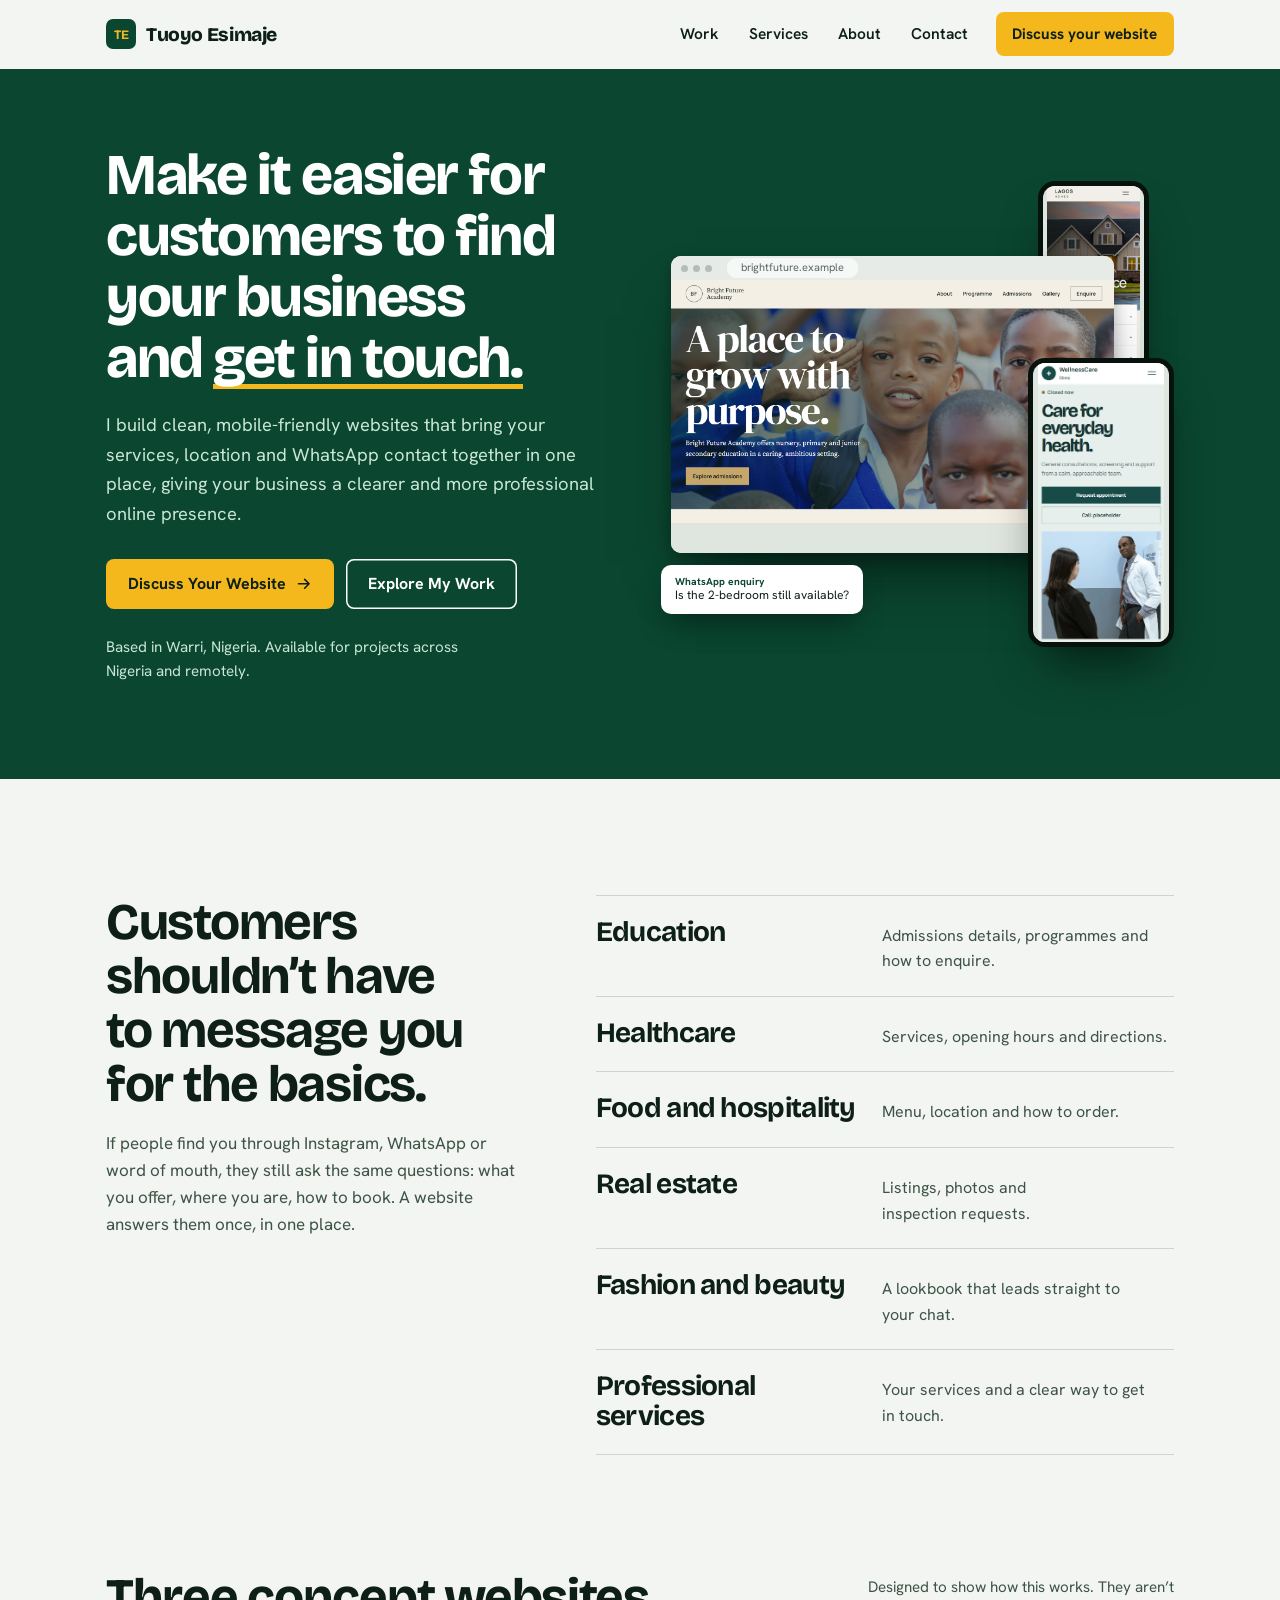
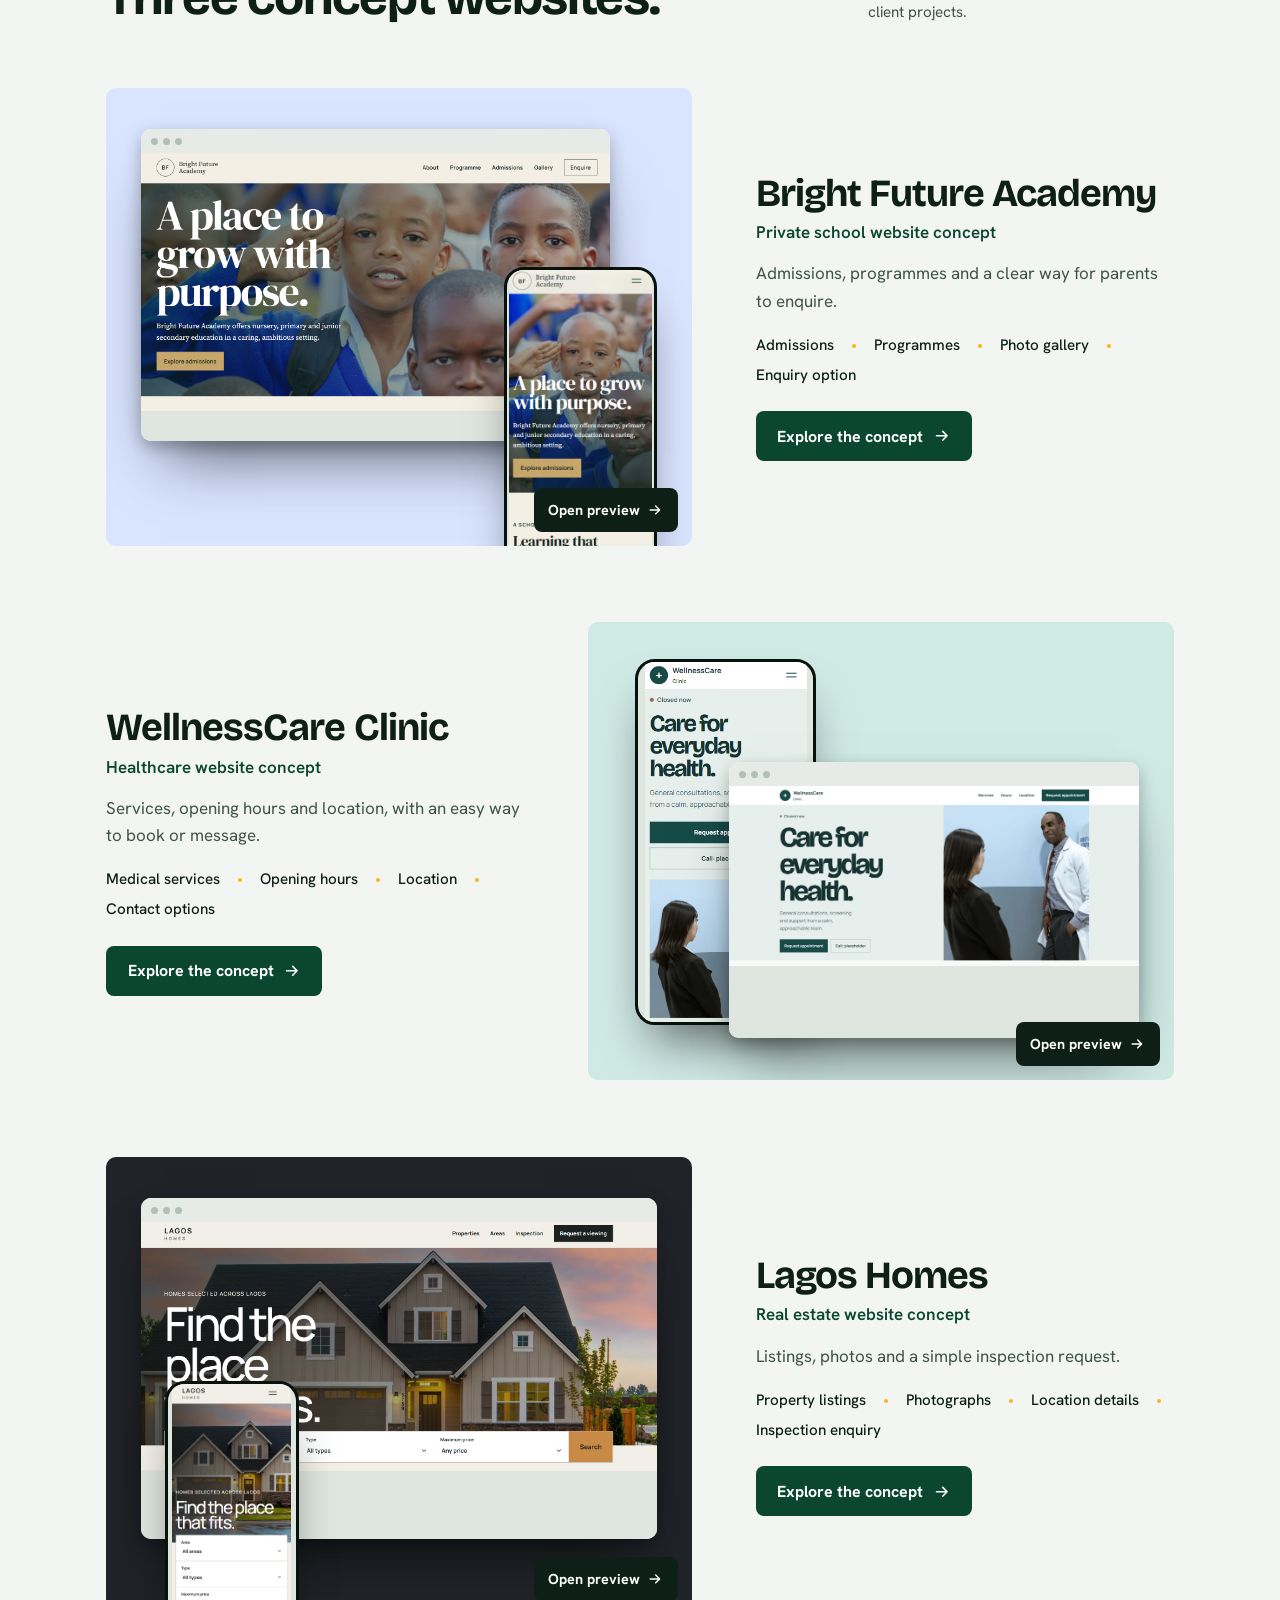
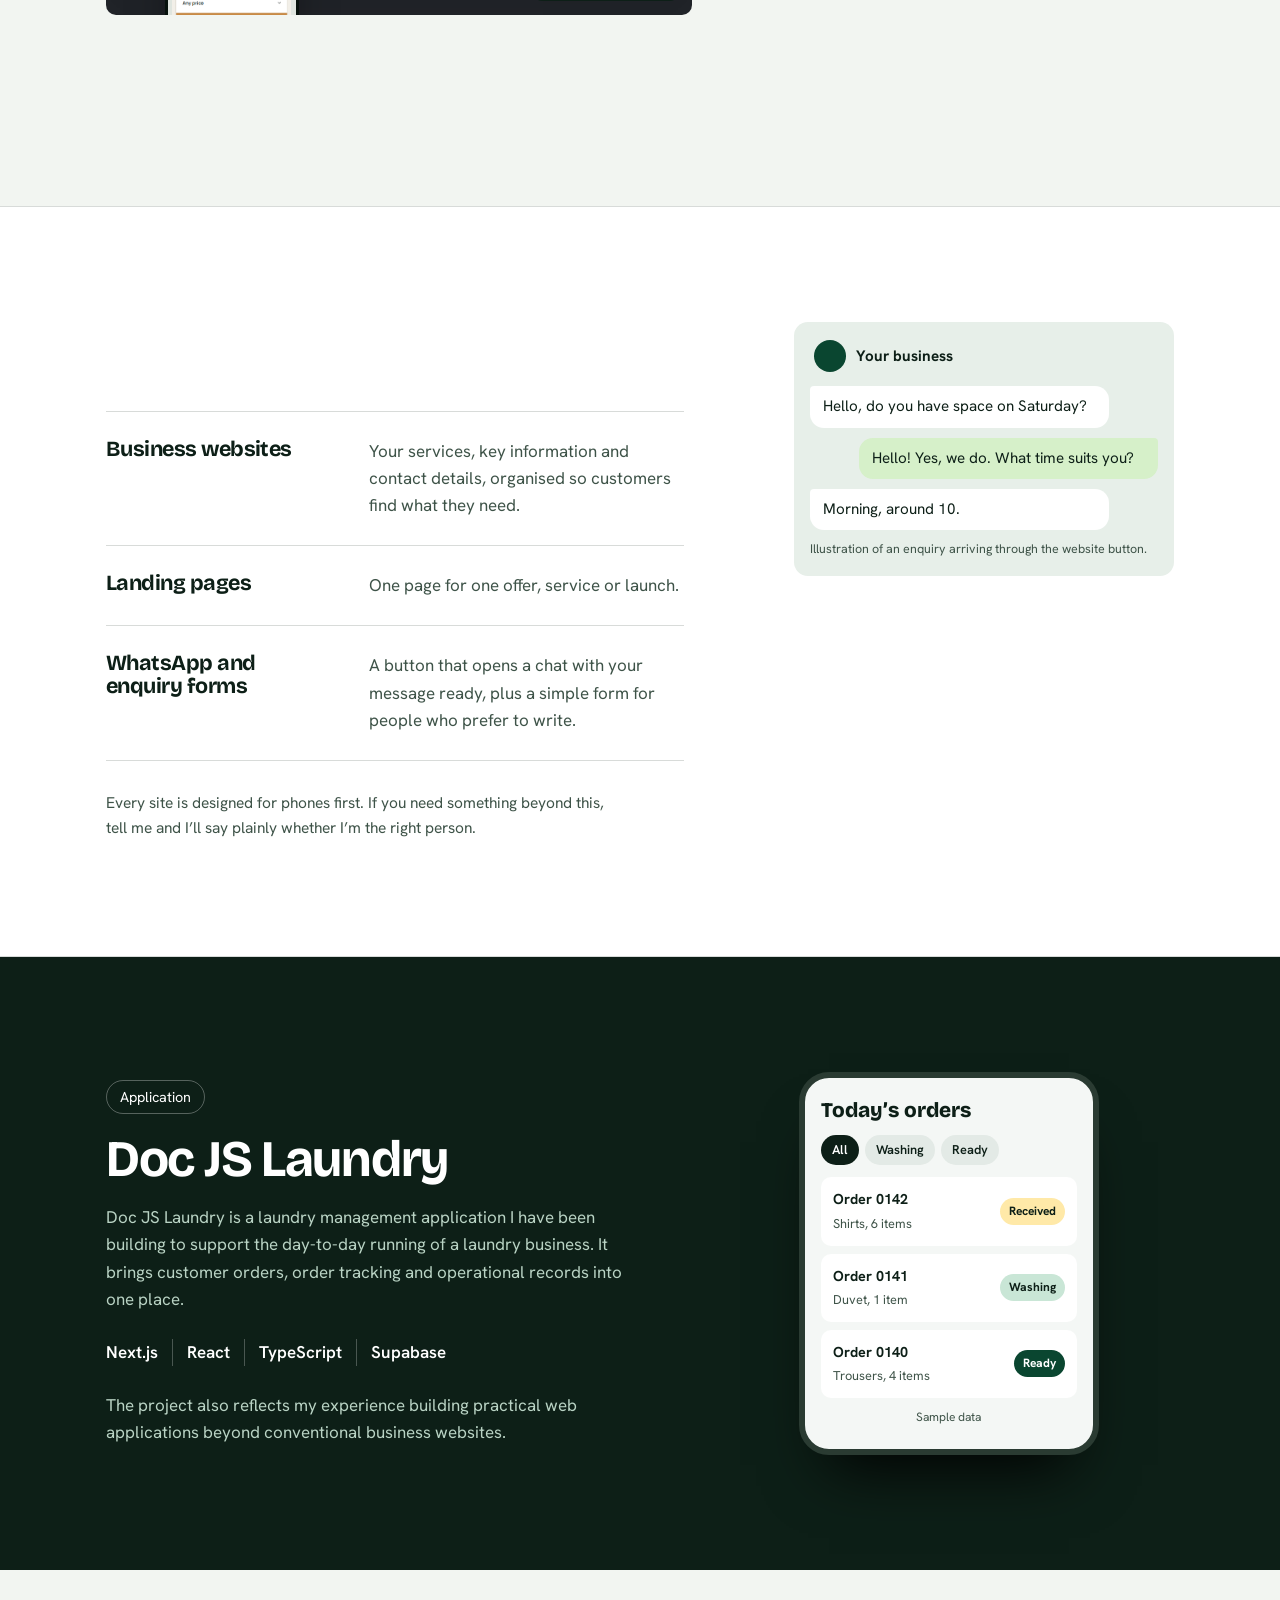
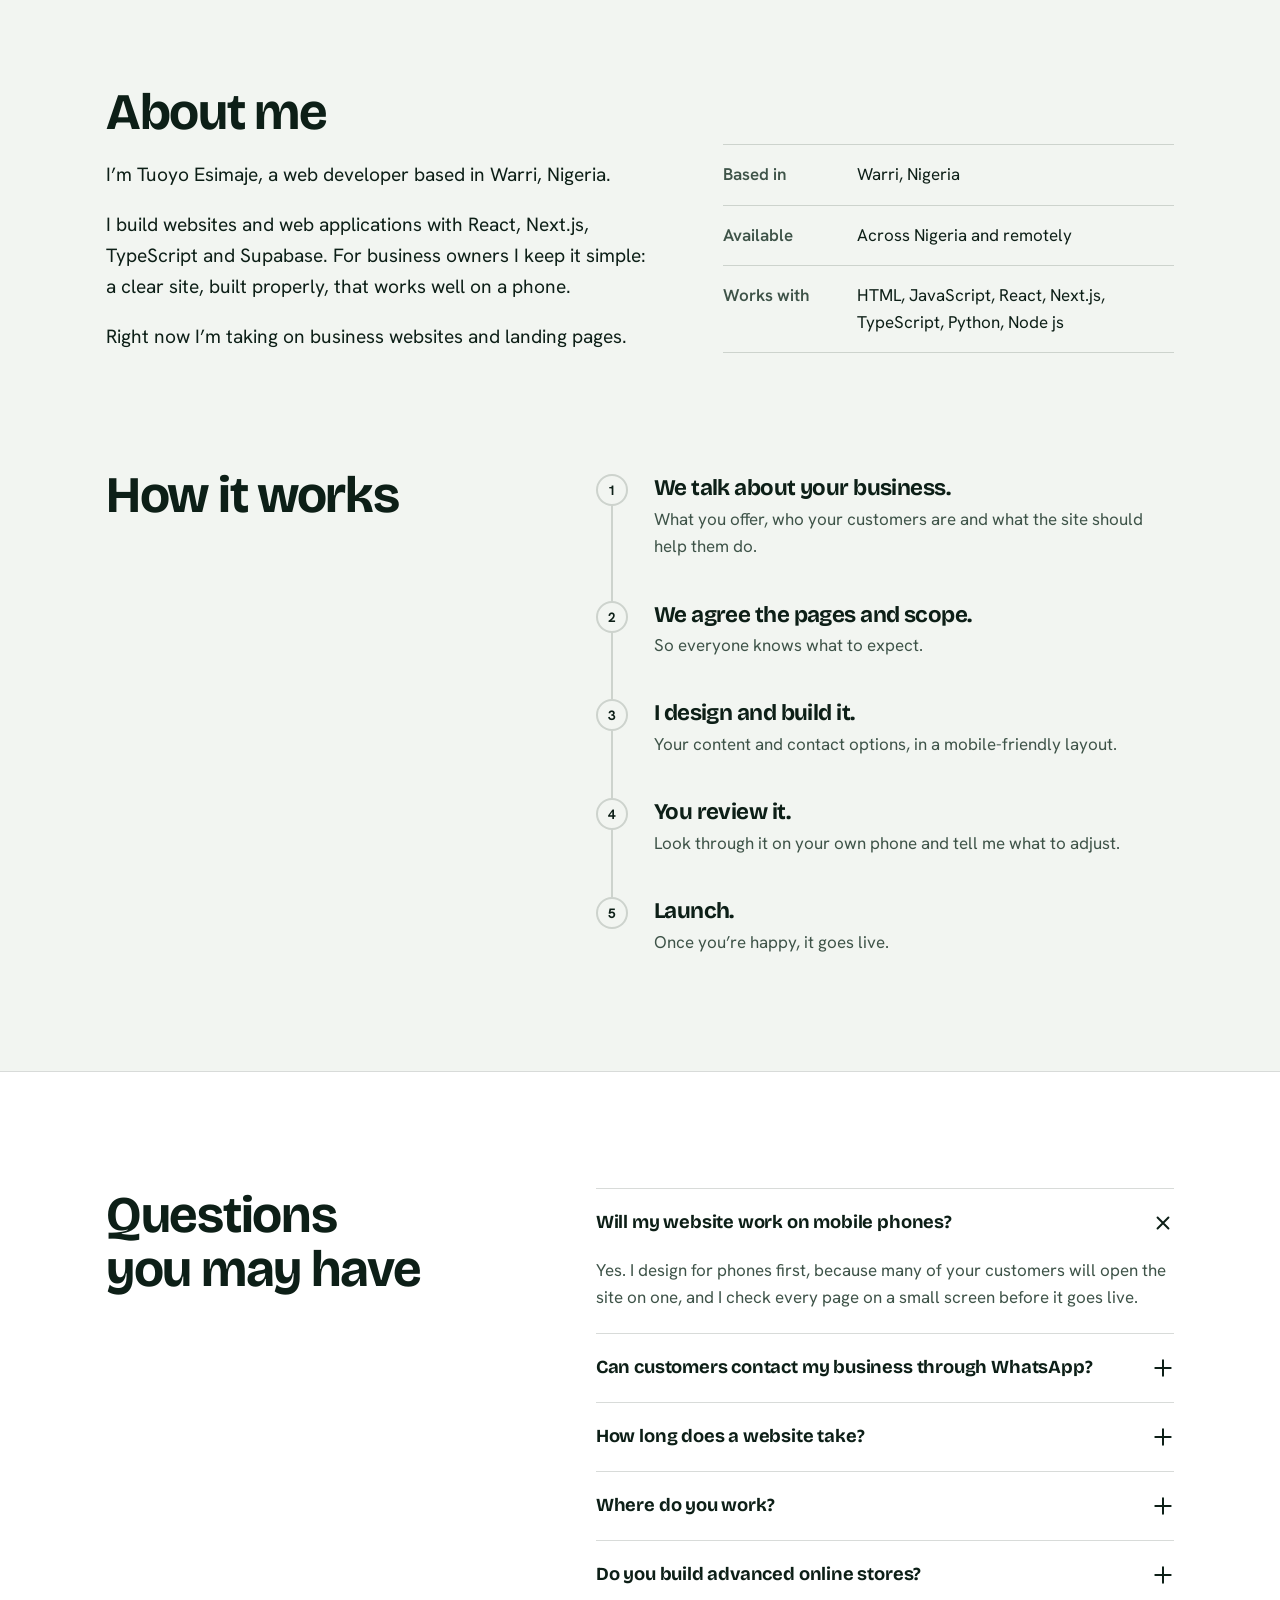
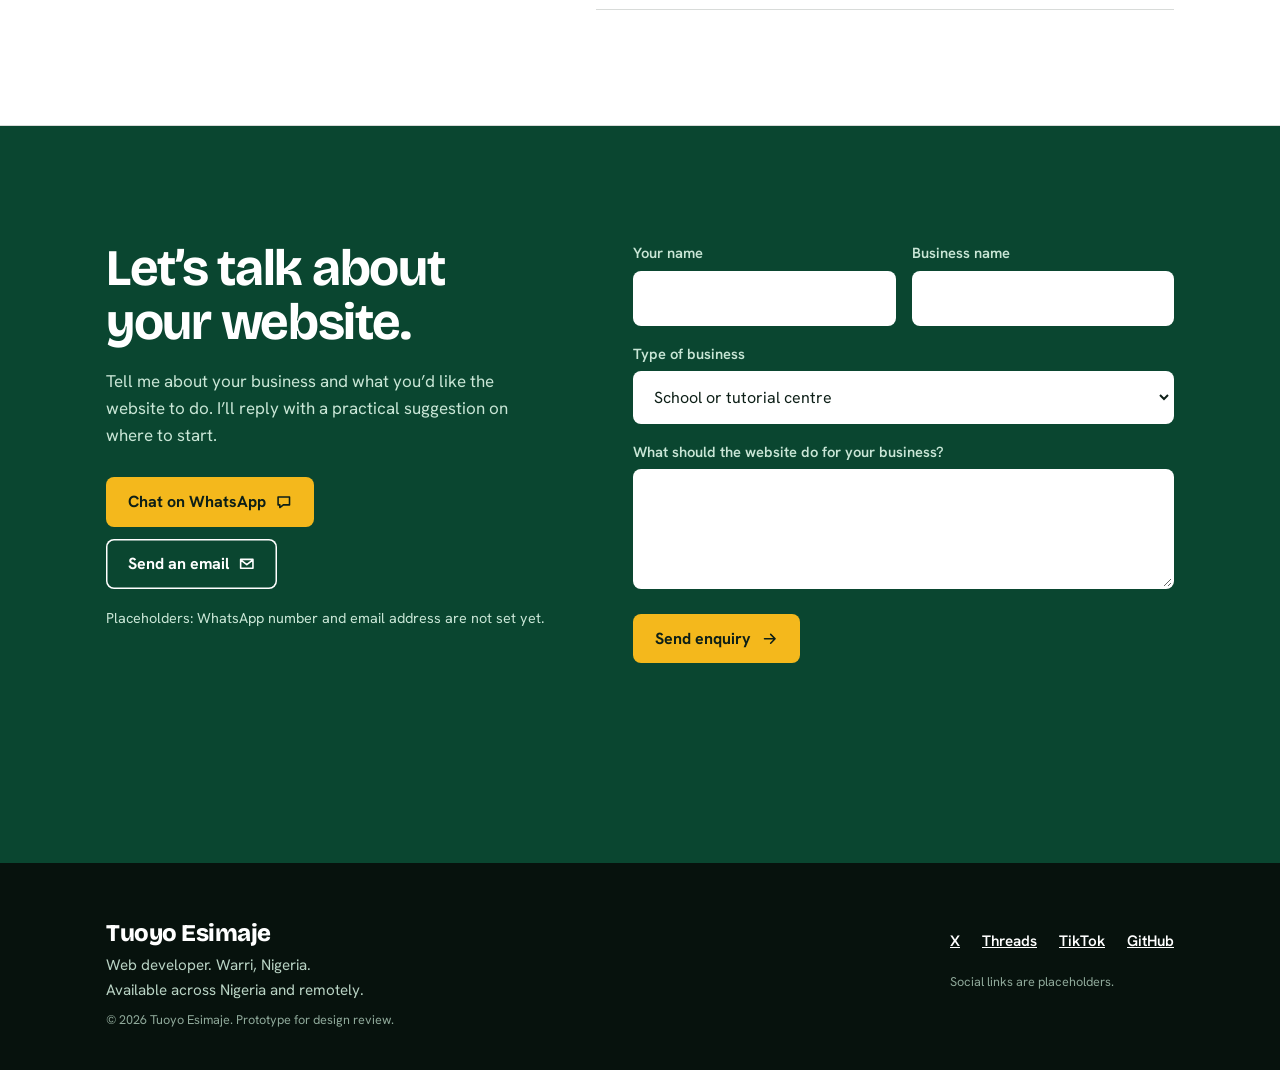
<file: index.html>
<!doctype html>
<html lang="en">
<head>
<meta charset="utf-8">
<meta name="viewport" content="width=device-width,initial-scale=1,viewport-fit=cover">
<title>Tuoyo Esimaje | Websites for growing businesses</title>
<meta name="description" content="Clean, mobile-friendly business websites with WhatsApp enquiries built in. Based in Warri, Nigeria.">
<meta name="theme-color" content="#f2f5f1">
<link rel="preconnect" href="https://fonts.googleapis.com"><link rel="preconnect" href="https://fonts.gstatic.com" crossorigin>
<link href="https://fonts.googleapis.com/css2?family=Bricolage+Grotesque:opsz,wght@12..96,600..800&family=Hanken+Grotesk:wght@400;500;600;700&display=swap" rel="stylesheet">

<link rel="stylesheet" href="./assets/css/shared.css">
<link rel="stylesheet" href="./assets/css/portfolio.css">
</head>
<body>
<svg width="0" height="0" aria-hidden="true" class="inline-bb6a43fd"><symbol id="ar" viewBox="0 0 20 20"><path d="M4 10h12M11 5l5 5-5 5"/></symbol><symbol id="ch" viewBox="0 0 20 20"><path d="M3.5 4.5h13v9h-7l-4 3v-3h-2z"/></symbol><symbol id="ml" viewBox="0 0 20 20"><path d="M3 5h14v10H3zM3 5.5l7 5.5 7-5.5"/></symbol><symbol id="pl" viewBox="0 0 20 20"><path d="M10 3v14M3 10h14"/></symbol></svg>
<a class="skip" href="#main">Skip to content</a>
<header class="hd" id="top"><div class="w">
<a class="br" href="#top"><b>TE</b>Tuoyo Esimaje</a>
<nav class="nv" aria-label="Primary"><a href="#work">Work</a><a href="#services">Services</a><a href="#about">About</a><a href="#contact">Contact</a></nav>
<a class="btn y sm" href="#contact"><span class="lg">Discuss your website</span><span class="sh">Contact</span></a>
<button class="mb" aria-expanded="false" aria-controls="mm" aria-label="Open menu"><span></span><span></span></button>
</div></header>
<div class="mm dk" id="mm" inert><a href="#work" class="inline-c5cbe49e">Work</a><a href="#services" class="inline-3ea8828d">Services</a><a href="#about" class="inline-b9d41cea">About</a><a href="#contact" class="inline-95a02a9f">Contact</a><a class="btn y inline-a62b2819" href="#contact">Discuss your website <svg class="i"><use href="#ar"/></svg></a></div>

<main id="main">
<section class="hero dk" aria-labelledby="h1"><div class="w">
<div>
<h1 id="h1" class="e inline-c5cbe49e">Make it easier for customers to find your business and <span class="mk">get in touch.</span></h1>
<p class="s e inline-3ea8828d">I build clean, mobile-friendly websites that bring your services, location and WhatsApp contact together in one place, giving your business a clearer and more professional online presence.</p>
<div class="cta e inline-b9d41cea"><a class="btn y" href="#contact">Discuss Your Website <svg class="i"><use href="#ar"/></svg></a><a class="btn o" href="#work">Explore My Work</a></div>
<p class="sm2 e inline-95a02a9f">Based in Warri, Nigeria. Available for projects across Nigeria and remotely.</p>
</div>
<div class="stage" id="stage" aria-label="Three website concepts shown on desktop and phone screens" role="img">
<div class="ly c inline-c5cbe49e"><div class="phn"><img src="./assets/img/work/homes-phone.png" width="390" height="800" alt="" loading="eager" decoding="async"></div></div>
<div class="ly a inline-3ea8828d"><div class="dvd"><div class="bar"><i></i><i></i><i></i><span>brightfuture.example</span></div><img src="./assets/img/work/school-desktop.png" width="1040" height="640" alt="" loading="eager" decoding="async"></div></div>
<div class="ly b inline-b9d41cea"><div class="phn"><img src="./assets/img/work/clinic-phone.png" width="390" height="800" alt="" loading="eager" decoding="async"></div></div>
<div class="ly n inline-95a02a9f"><b>WhatsApp enquiry</b>Is the 2-bedroom still available?</div>
</div>
</div></section>

<section class="sec" aria-labelledby="hh"><div class="w hp">
<div><h2 id="hh" class="rv">Customers shouldn’t have to message you for the basics.</h2><p class="rv">If people find you through Instagram, WhatsApp or word of mouth, they still ask the same questions: what you offer, where you are, how to book. A website answers them once, in one place.</p></div>
<ul class="ix" data-st>
<li class="rv"><h3>Education</h3><p>Admissions details, programmes and how to enquire.</p></li>
<li class="rv"><h3>Healthcare</h3><p>Services, opening hours and directions.</p></li>
<li class="rv"><h3>Food and hospitality</h3><p>Menu, location and how to order.</p></li>
<li class="rv"><h3>Real estate</h3><p>Listings, photos and inspection requests.</p></li>
<li class="rv"><h3>Fashion and beauty</h3><p>A lookbook that leads straight to your chat.</p></li>
<li class="rv"><h3>Professional services</h3><p>Your services and a clear way to get in touch.</p></li>
</ul></div></section>

<section class="sec inline-4260ebea" id="work" aria-labelledby="wh"><div class="w">
<div class="wh"><h2 id="wh" class="rv">Three concept websites.</h2><p class="rv">Designed to show how this works. They aren’t client projects.</p></div>
<article class="wk" data-c="school"><div class="wkS s1 rv"><div class="dvd" inert><div class="bar"><i></i><i></i><i></i></div><img class="work-desktop" src="./assets/img/work/school-desktop.png" width="1040" height="640" alt="Bright Future Academy website preview" loading="lazy" decoding="async"></div><div class="phn" inert><img class="work-phone" src="./assets/img/work/school-phone.png" width="390" height="800" alt="" loading="lazy" decoding="async"></div><button class="ex" data-open="school">Open preview <svg class="i"><use href="#ar"/></svg></button></div>
<div class="tx rv"><h3>Bright Future Academy</h3><div class="ty">Private school website concept</div><p>Admissions, programmes and a clear way for parents to enquire.</p><ul><li>Admissions</li><li>Programmes</li><li>Photo gallery</li><li>Enquiry option</li></ul><button class="btn k" data-open="school">Explore the concept <svg class="i"><use href="#ar"/></svg></button></div></article>
<article class="wk r" data-c="clinic"><div class="wkS s2 rv"><div class="phn" inert><img class="work-phone" src="./assets/img/work/clinic-phone.png" width="390" height="800" alt="" loading="lazy" decoding="async"></div><div class="dvd" inert><div class="bar"><i></i><i></i><i></i></div><img class="work-desktop" src="./assets/img/work/clinic-desktop.png" width="1040" height="640" alt="WellnessCare Clinic website preview" loading="lazy" decoding="async"></div><button class="ex" data-open="clinic">Open preview <svg class="i"><use href="#ar"/></svg></button></div>
<div class="tx rv"><h3>WellnessCare Clinic</h3><div class="ty">Healthcare website concept</div><p>Services, opening hours and location, with an easy way to book or message.</p><ul><li>Medical services</li><li>Opening hours</li><li>Location</li><li>Contact options</li></ul><button class="btn k" data-open="clinic">Explore the concept <svg class="i"><use href="#ar"/></svg></button></div></article>
<article class="wk" data-c="homes"><div class="wkS s3 rv"><div class="dvd" inert><div class="bar"><i></i><i></i><i></i></div><img class="work-desktop" src="./assets/img/work/homes-desktop.png" width="1040" height="640" alt="Lagos Homes website preview" loading="lazy" decoding="async"></div><div class="phn" inert><img class="work-phone" src="./assets/img/work/homes-phone.png" width="390" height="800" alt="" loading="lazy" decoding="async"></div><button class="ex" data-open="homes">Open preview <svg class="i"><use href="#ar"/></svg></button></div>
<div class="tx rv"><h3>Lagos Homes</h3><div class="ty">Real estate website concept</div><p>Listings, photos and a simple inspection request.</p><ul><li>Property listings</li><li>Photographs</li><li>Location details</li><li>Inspection enquiry</li></ul><button class="btn k" data-open="homes">Explore the concept <svg class="i"><use href="#ar"/></svg></button></div></article>
</div></section>

<section class="sec sv" id="services" aria-labelledby="sh"><div class="w svg">
<div><h2 id="sh" class="rv">What I build</h2>
<div class="svl" data-st>
<div class="rv"><h3>Business websites</h3><p>Your services, key information and contact details, organised so customers find what they need.</p></div>
<div class="rv"><h3>Landing pages</h3><p>One page for one offer, service or launch.</p></div>
<div class="rv"><h3>WhatsApp and enquiry forms</h3><p>A button that opens a chat with your message ready, plus a simple form for people who prefer to write.</p></div>
</div>
<p class="note rv">Every site is designed for phones first. If you need something beyond this, tell me and I’ll say plainly whether I’m the right person.</p></div>
<div class="wa rv" aria-label="Illustration of a WhatsApp enquiry"><header><i></i>Your business</header>
<div class="bub inline-c5cbe49e">Hello, do you have space on Saturday?</div><div class="bub me inline-3ea8828d">Hello! Yes, we do. What time suits you?</div><div class="bub inline-b9d41cea">Morning, around 10.</div><small>Illustration of an enquiry arriving through the website button.</small></div>
</div></section>

<section class="sec ld dk" aria-labelledby="lh"><div class="w ldg">
<div><span class="pill rv">Application</span><h2 id="lh" class="rv inline-86de7ac6">Doc JS Laundry</h2>
<p class="rv">Doc JS Laundry is a laundry management application I have been building to support the day-to-day running of a laundry business. It brings customer orders, order tracking and operational records into one place.</p>
<div class="stk rv"><span>Next.js</span><span>React</span><span>TypeScript</span><span>Supabase</span></div>
<p class="rv inline-d462248a">The project also reflects my experience building practical web applications beyond conventional business websites.</p></div>
<div class="app rv" role="img" aria-label="Sample screen from the Doc JS Laundry app"><h4>Today’s orders</h4><div class="tb"><span>All</span><span>Washing</span><span>Ready</span></div>
<div class="od"><div><b>Order 0142</b><em>Shirts, 6 items</em></div><span class="k1">Received</span></div>
<div class="od"><div><b>Order 0141</b><em>Duvet, 1 item</em></div><span class="k2">Washing</span></div>
<div class="od"><div><b>Order 0140</b><em>Trousers, 4 items</em></div><span class="k3">Ready</span></div><small>Sample data</small></div>
</div></section>

<section class="sec" id="about" aria-labelledby="ah"><div class="w ab">
<div class="bd"><h2 id="ah" class="rv">About me</h2>
<p class="rv">I’m Tuoyo Esimaje, a web developer based in Warri, Nigeria.</p>
<p class="rv">I build websites and web applications with React, Next.js, TypeScript and Supabase. For business owners I keep it simple: a clear site, built properly, that works well on a phone.</p>
<p class="rv">Right now I’m taking on business websites and landing pages.</p></div>
<dl class="rv"><div><dt>Based in</dt><dd>Warri, Nigeria</dd></div><div><dt>Available</dt><dd>Across Nigeria and remotely</dd></div><div><dt>Works with</dt><dd>HTML, JavaScript, React, Next.js, TypeScript, Python, Node js</dd></div></dl>
</div></section>

<section class="sec inline-4260ebea" id="process" aria-labelledby="ph"><div class="w pr">
<div><h2 id="ph" class="rv">How it works</h2><p class="rv inline-97447517">Five steps, with you involved throughout.</p></div>
<div class="tl" id="tl"><i class="fl"></i>
<div class="st" data-n="1"><h3>We talk about your business.</h3><p>What you offer, who your customers are and what the site should help them do.</p></div>
<div class="st" data-n="2"><h3>We agree the pages and scope.</h3><p>So everyone knows what to expect.</p></div>
<div class="st" data-n="3"><h3>I design and build it.</h3><p>Your content and contact options, in a mobile-friendly layout.</p></div>
<div class="st" data-n="4"><h3>You review it.</h3><p>Look through it on your own phone and tell me what to adjust.</p></div>
<div class="st" data-n="5"><h3>Launch.</h3><p>Once you’re happy, it goes live.</p></div>
</div></div></section>

<section class="sec fq" aria-labelledby="fh"><div class="w fqg">
<h2 id="fh" class="rv">Questions you may have</h2>
<div id="faq">
<div class="q o"><h3><button aria-expanded="true" aria-controls="a1" id="b1">Will my website work on mobile phones? <svg class="i"><use href="#pl"/></svg></button></h3><div class="pn2" id="a1" role="region" aria-labelledby="b1"><div><p>Yes. I design for phones first, because many of your customers will open the site on one, and I check every page on a small screen before it goes live.</p></div></div></div>
<div class="q"><h3><button aria-expanded="false" aria-controls="a2" id="b2">Can customers contact my business through WhatsApp? <svg class="i"><use href="#pl"/></svg></button></h3><div class="pn2" id="a2" role="region" aria-labelledby="b2"><div><p>Yes. I add a button that opens a WhatsApp chat with your business, with a ready-written message if you like. You will need a WhatsApp number for the business.</p></div></div></div>
<div class="q"><h3><button aria-expanded="false" aria-controls="a3" id="b3">How long does a website take? <svg class="i"><use href="#pl"/></svg></button></h3><div class="pn2" id="a3" role="region" aria-labelledby="b3"><div><p>It depends on the size of the site and how quickly your photos and information reach me. After we talk, I will give you a realistic timeframe before any work starts.</p></div></div></div>
<div class="q"><h3><button aria-expanded="false" aria-controls="a4" id="b4">Where do you work? <svg class="i"><use href="#pl"/></svg></button></h3><div class="pn2" id="a4" role="region" aria-labelledby="b4"><div><p>I’m based in Warri. I work with businesses across Nigeria and remotely, over WhatsApp, calls and email.</p></div></div></div>
<div class="q"><h3><button aria-expanded="false" aria-controls="a5" id="b5">Do you build advanced online stores? <svg class="i"><use href="#pl"/></svg></button></h3><div class="pn2" id="a5" role="region" aria-labelledby="b5"><div><p>Not at the moment. My focus is business websites and landing pages. If you need a full store, tell me what you have in mind and I’ll tell you honestly whether it’s a fit.</p></div></div></div>
</div></div></section>

<section class="sec ct dk" id="contact" aria-labelledby="ch"><div class="w ctg">
<div><h2 id="ch" class="rv">Let’s talk about your website.</h2><p class="rv">Tell me about your business and what you’d like the website to do. I’ll reply with a practical suggestion on where to start.</p>
<div class="cta rv"><a class="btn y" href="#" data-wa>Chat on WhatsApp <svg class="i"><use href="#ch"/></svg></a><a class="btn o" href="mailto:EMAIL_PLACEHOLDER@example.com" data-mail>Send an email <svg class="i"><use href="#ml"/></svg></a></div>
<p class="ph3 rv inline-efea5fc7">Placeholders: WhatsApp number and email address are not set yet.</p></div>
<form class="rv" id="f" novalidate>
<div class="half"><label for="n">Your name</label><input id="n" name="n" autocomplete="name" required></div>
<div class="half"><label for="bn">Business name</label><input id="bn" name="bn" autocomplete="organization"></div>
<div class="f"><label for="bt">Type of business</label><select id="bt"><option>School or tutorial centre</option><option>Clinic or healthcare</option><option>Restaurant or food business</option><option>Real estate</option><option>Fashion or beauty</option><option>Professional services</option><option>Other</option></select></div>
<div class="f"><label for="m">What should the website do for your business?</label><textarea id="m" required></textarea></div>
<div class="f"><button class="btn y" type="submit">Send enquiry <svg class="i"><use href="#ar"/></svg></button></div>
<p class="fm" id="fm" role="status"></p>
</form></div></section>
</main>

<footer class="ft dk"><div class="w"><div><strong>Tuoyo Esimaje</strong>Web developer. Warri, Nigeria.<br>Available across Nigeria and remotely.<small>© 2026 Tuoyo Esimaje. Prototype for design review.</small></div>
<div><ul class="so"><li><a href="#" data-ph>X</a></li><li><a href="#" data-ph>Threads</a></li><li><a href="#" data-ph>TikTok</a></li><li><a href="#" data-ph>GitHub</a></li></ul><small class="inline-11696618">Social links are placeholders.</small></div></div></footer>

<dialog id="dlg" aria-label="Website concept preview" class="dk">
<div class="dh"><div class="seg" role="group" aria-label="Choose concept"><button data-c="school" aria-pressed="true">School</button><button data-c="clinic" aria-pressed="false">Clinic</button><button data-c="homes" aria-pressed="false">Real estate</button></div>
<div class="seg" role="group" aria-label="Choose device"><button data-d="d" aria-pressed="true">Desktop</button><button data-d="p" aria-pressed="false">Phone</button></div>
<button class="x" aria-label="Close preview">&times;</button></div>
<div class="mwrap" id="mw"></div>
<div class="df"><span>Demonstration concept, not a client project. Scroll inside the preview to explore.</span><div class="dialog-actions"><a class="btn k" id="full-site" href="./school/" target="_blank" rel="noopener">View full website</a><button class="btn o" type="button" data-close>Close</button></div></div></dialog>
<div class="ts" id="ts" role="status" aria-live="polite"></div>

<script src="./assets/js/portfolio.js" defer></script>
</body></html>
</file>
<file: assets/css/shared.css>
@import url("https://fonts.googleapis.com/css2?family=Bricolage+Grotesque:opsz,wght@12..96,600..800&family=Hanken+Grotesk:wght@400;500;600;700&family=DM+Serif+Display&family=Manrope:wght@400;500;600;700&family=Source+Serif+4:opsz,wght@8..60,400;8..60,600&display=swap");
:root{--ink:#0d1f17;--mut:#3e5348;--g:#0a4630;--mint:#c9e6d6;--bg:#f2f5f1;--y:#f4b81c;--ln:rgba(13,31,23,.16);--eo:cubic-bezier(.23,1,.32,1);--d:"Bricolage Grotesque",system-ui,sans-serif;--b:"Hanken Grotesk",system-ui,sans-serif;--pad:clamp(20px,5vw,56px);--fc:#0a4630}
*,*::before,*::after{box-sizing:border-box}
[hidden]{display:none!important}
*{margin:0}
html{scroll-behavior:smooth;scroll-padding-top:80px;-webkit-text-size-adjust:100%}
body{width:100%;max-width:100%;font:400 16px/1.6 var(--b);color:var(--ink);background:var(--bg)}
img{display:block;max-width:100%;height:auto}
a{color:inherit}
button,input,select,textarea{font:inherit}
button{cursor:pointer}
:focus-visible{outline:3px solid var(--fc);outline-offset:3px}
.container{width:min(1180px,calc(100% - 40px));margin-inline:auto}
.sr-only{position:absolute;width:1px;height:1px;padding:0;margin:-1px;overflow:hidden;clip:rect(0,0,0,0);white-space:nowrap;border:0}
.demo-banner{position:relative;z-index:80;min-height:36px;padding:7px 20px;background:#0d1f17;color:#fff;display:flex;justify-content:center;align-items:center;gap:12px;text-align:center;font-size:.82rem}
.demo-banner a{font-weight:700;text-decoration-thickness:1px;text-underline-offset:3px}
.toast{position:fixed;left:50%;bottom:calc(24px + env(safe-area-inset-bottom));z-index:200;max-width:min(92vw,440px);transform:translate(-50%,18px);opacity:0;padding:12px 18px;border-radius:8px;background:#0d1f17;color:#fff;font-weight:700;box-shadow:0 16px 40px rgba(0,0,0,.18);pointer-events:none;transition:opacity .18s ease,transform .24s var(--eo)}
.toast.is-visible{opacity:1;transform:translate(-50%,0)}
.reveal{opacity:0;transform:translateY(18px);transition:opacity .55s var(--eo),transform .65s var(--eo)}
.reveal.is-visible{opacity:1;transform:none}
@media(prefers-reduced-motion:reduce){html{scroll-behavior:auto}.reveal{opacity:1;transform:none;transition:none}.toast{transition:none}}
:where(button,a){touch-action:manipulation}
:where(button,.nav-enquire,.homes-contact,.clinic-appointment,.clinic-primary,.clinic-secondary,.school-button){transition:transform 160ms var(--eo)}
:where(button,a):active{transform:scale(.97)}
img{background:var(--image-placeholder,#dfe5df)}
@media(hover:hover)and(pointer:fine){a{text-decoration-thickness:1px;text-underline-offset:4px}}
*,*::before,*::after{box-sizing:border-box;margin:0}
html{scroll-behavior:smooth;scroll-padding-top:76px;-webkit-text-size-adjust:100%;-webkit-tap-highlight-color:transparent}
body{font:400 1.0625rem/1.6 var(--b);color:var(--ink);background:var(--bg);overflow-x:clip}
::selection{background:var(--y);color:var(--ink)}
:focus-visible{outline:3px solid var(--fc);outline-offset:3px;border-radius:4px}
.dk{--fc:var(--y)}
h1,h2,h3{font-family:var(--d);letter-spacing:-.025em;line-height:1.06;text-wrap:balance;font-weight:700}
h2{font-size:clamp(2rem,4.2vw,3.2rem)}
h3{font-size:1.35rem}
p{max-width:62ch;text-wrap:pretty}
a{color:inherit}
.w{max-width:1180px;margin:auto;padding:0 var(--pad)}
.sec{padding:clamp(64px,9vw,120px) 0}
svg.i{width:1.1em;height:1.1em;flex:none;fill:none;stroke:currentColor;stroke-width:1.8;stroke-linecap:round;stroke-linejoin:round}
.skip{position:absolute;left:12px;top:-60px;background:var(--y);padding:10px 14px;z-index:99;font-weight:700}
.skip:focus{top:12px}
.btn{display:inline-flex;align-items:center;justify-content:center;gap:.6em;font:700 1rem var(--b);padding:.9em 1.35em;min-height:48px;border-radius:8px;border:0;cursor:pointer;text-decoration:none;color:inherit;background:none;touch-action:manipulation;transition:transform .16s var(--eo),background-color .16s ease}
.btn:active{transform:scale(.97)}
.btn.y{background:var(--y);color:var(--ink)}
.btn.o{box-shadow:inset 0 0 0 1.5px currentColor}
.btn.k{background:var(--g);color:#fff}
.btn svg{transition:transform .2s var(--eo)}
.btn.sm{min-height:44px;padding:.6em 1.1em;font-size:.95rem}
</file>
<file: assets/css/portfolio.css>
*,*::before,*::after{box-sizing:border-box;margin:0}
.hd{position:sticky;top:0;z-index:50;background:var(--bg);border-bottom:1px solid transparent;transition:border-color .2s ease}
.hd.sc{border-color:var(--ln)}
.hd .w{display:flex;align-items:center;gap:28px;height:68px}
.br{font:800 1.2rem var(--d);letter-spacing:-.02em;text-decoration:none;margin-right:auto;display:flex;align-items:center;gap:10px}
.br b{width:30px;height:30px;border-radius:7px;background:var(--g);color:var(--y);display:grid;place-items:center;font-size:.8rem;letter-spacing:0}
.nv{display:flex;gap:30px}
.nv a{text-decoration:none;font-weight:600;font-size:.97rem;padding:8px 0;background:linear-gradient(var(--ink),var(--ink)) 0 100%/0 2px no-repeat;transition:background-size .25s var(--eo)}
.lg{display:none}
.sh{display:inline}
.mb{display:none;width:44px;height:44px;border:0;background:none;cursor:pointer;position:relative}
.mb span{position:absolute;left:11px;right:11px;height:2px;background:var(--ink);transition:transform .3s var(--eo),top .3s var(--eo)}
.mb span:first-child{top:18px}
.mb span:last-child{top:26px}
.mb[aria-expanded=true] span:first-child{top:22px;transform:rotate(45deg)}
.mb[aria-expanded=true] span:last-child{top:22px;transform:rotate(-45deg)}
.mm{position:fixed;inset:0;z-index:40;background:var(--g);color:#fff;padding:96px var(--pad) 40px;display:flex;flex-direction:column;gap:6px;visibility:hidden;clip-path:inset(0 0 100% 0);transition:clip-path .22s var(--eo),visibility 0s .22s}
.mm.o{visibility:visible;clip-path:inset(0);transition:clip-path .45s var(--eo)}
.mm a{font:700 2.2rem var(--d);letter-spacing:-.02em;text-decoration:none;padding:8px 0;opacity:0;translate:0 14px;transition:opacity .15s,translate .15s}
.mm.o a{opacity:1;translate:none;transition:opacity .4s var(--eo),translate .5s var(--eo);transition-delay:calc(var(--i)*55ms + 140ms)}
.mm .btn{margin-top:20px;align-self:flex-start;font:700 1rem var(--b)}
.hero{background:var(--g);color:#fff;overflow:clip}
.hero .w{display:grid;grid-template-columns:1.02fr 1fr;gap:clamp(24px,4vw,64px);align-items:center;padding-top:clamp(36px,6vw,76px);padding-bottom:clamp(56px,8vw,96px)}
.hero h1{font-size:clamp(2.15rem,4.5vw,3.7rem);font-weight:750;margin-bottom:22px}
.hero p.s{color:var(--mint);font-size:1.15rem;margin-bottom:30px}
.mk{background:linear-gradient(var(--y),var(--y)) 0 94%/0 .09em no-repeat;animation:mk .9s var(--eo) 1.1s forwards}
@keyframes mk{to{background-size:100% .09em}}
.cta{display:flex;gap:12px;flex-wrap:wrap}
.hero .cta .o{color:#fff}
.sm2{margin-top:26px;color:var(--mint);font-size:.95rem;max-width:44ch}
.e{animation:up .8s var(--eo) both;animation-delay:calc(var(--i)*75ms + 80ms)}
@keyframes up{from{opacity:0;transform:translateY(18px)}}
.stage{position:relative;aspect-ratio:1.08;--px:0;--py:0;container-type:inline-size}
.stage{width:100%;max-width:100%;min-width:0}
.ly.a,.ly.a .dvd,.ly.b,.ly.b .phn,.ly.c,.ly.c .phn{min-width:0;max-width:100%}
.ly.a .dvd{width:100%}
.ly{position:absolute;translate:calc(var(--px)*var(--k,1)*1px) calc(var(--py)*var(--k,1)*1px);transition:translate .4s var(--eo);animation:rise 1s var(--eo) both;animation-delay:calc(.3s + var(--i)*.14s)}
@keyframes rise{from{opacity:0;transform:translateY(40px) scale(.97)}}
.ly.a{left:0;top:16%;width:88%;--k:-.5}
.ly.b{right:0;bottom:0;width:29%;--k:1.2}
.ly.c{right:5%;top:0;width:22%;--k:.5}
.ly.n{left:-2%;bottom:7%;--k:1.6;background:#fff;color:var(--ink);padding:10px 14px;border-radius:10px;font-size:max(.62rem,2.4cqw);line-height:1.3;box-shadow:0 14px 30px -8px rgba(0,0,0,.45);max-width:42%}
.n b{display:block;font-size:.85em;color:var(--g)}
.dvd{background:#fff;border-radius:10px;overflow:hidden;box-shadow:0 36px 60px -24px rgba(0,0,0,.6),0 6px 16px rgba(0,0,0,.25)}
.bar{height:24px;background:#e6ebe8;display:flex;gap:5px;align-items:center;padding:0 10px;color:#5b6a62;font-size:11px}
.bar i{width:7px;height:7px;border-radius:50%;background:#b4beb8}
.bar span{margin-left:10px;background:#f6f8f7;padding:1px 14px;border-radius:9px}
.dvd .fit{aspect-ratio:1040/640}
.phn{border:max(3px,.5cqw) solid #07120d;border-radius:clamp(14px,3.4cqw,26px);overflow:hidden;background:#07120d;box-shadow:0 30px 50px -18px rgba(0,0,0,.6)}
.phn .fit{aspect-ratio:390/800}
.ly.b .phn,.ly.c .phn{border-width:max(3px,1.1cqw)}
.ly.b>.phn{animation:fl 7s ease-in-out 1.8s infinite}
@keyframes fl{50%{transform:translateY(-6px)}}
.fit{overflow:hidden;position:relative}
.hp{display:grid;grid-template-columns:5fr 7fr;gap:clamp(32px,6vw,96px)}
.hp p{color:var(--mut);margin-top:18px}
.ix{list-style:none;padding:0;border-top:1px solid var(--ln)}
.ix li{display:grid;grid-template-columns:minmax(0,1fr) minmax(0,1.1fr);gap:20px;align-items:baseline;padding:22px 0;border-bottom:1px solid var(--ln);background:linear-gradient(90deg,rgba(10,70,48,.07),rgba(10,70,48,.07)) 0 0/0 100% no-repeat;transition:background-size .35s var(--eo)}
.ix h3{font-size:clamp(1.3rem,2.4vw,1.75rem);transition:translate .3s var(--eo)}
.ix p{margin:0;color:var(--mut);font-size:1rem}
.wh{display:flex;justify-content:space-between;align-items:end;gap:24px;flex-wrap:wrap;margin-bottom:clamp(36px,5vw,64px)}
.wh p{color:var(--mut);font-size:.95rem;max-width:34ch}
.wk{display:grid;grid-template-columns:7fr 5fr;gap:clamp(24px,5vw,72px);align-items:center;margin-bottom:clamp(40px,6vw,88px)}
.wk.r{grid-template-columns:5fr 7fr}
.wk.r .tx{order:-1}
.wkS{position:relative;aspect-ratio:1.28;border-radius:10px;cursor:pointer;overflow:hidden;container-type:inline-size}
.wkS .dvd,.wkS .phn{position:absolute;transition:transform .5s var(--eo)}
.wkS .dvd,.wkS .phn{min-width:0;max-width:100%}
.work-desktop,.work-phone,.dvd>img,.phn>img{width:100%;height:auto;max-width:100%;object-fit:contain;object-position:top}
.dvd>img{aspect-ratio:1040/640}
.phn>img{aspect-ratio:390/800}
.s1{background:#d9e4ff}
.s1 .dvd{left:6%;top:9%;width:80%}
.s1 .phn{right:6%;bottom:-6%;width:26%}
.s2{background:#cfe9e5}
.s2 .phn{left:8%;top:8%;width:31%}
.s2 .dvd{right:6%;bottom:9%;width:70%}
.s3{background:#202328}
.s3 .dvd{left:6%;right:6%;top:9%}
.s3 .phn{left:10%;bottom:-8%;width:23%}
.ex{position:absolute;right:14px;bottom:14px;background:var(--ink);color:#fff;border:0;border-radius:8px;padding:.6em 1em;font:700 .9rem var(--b);min-height:44px;cursor:pointer;display:flex;gap:.5em;align-items:center;z-index:3;transition:transform .16s var(--eo)}
.ex:active{transform:scale(.97)}
.tx h3{font-size:clamp(1.7rem,3vw,2.4rem);margin-bottom:6px}
.tx .ty{font-weight:600;color:var(--g);margin-bottom:14px}
.tx p{color:var(--mut)}
.tx ul{list-style:none;padding:0;margin:18px 0 24px;display:flex;flex-wrap:wrap;gap:6px 18px;font-size:.95rem;font-weight:500}
.tx li:not(:last-child)::after{content:"";display:inline-block;width:4px;height:4px;border-radius:50%;background:var(--y);margin-left:18px;vertical-align:middle}
.sv{background:#fff;border-block:1px solid var(--ln)}
.svg{display:grid;grid-template-columns:7fr 5fr;gap:clamp(32px,6vw,96px);align-items:start}
.svl{margin-top:34px;border-top:1px solid var(--ln)}
.svl div{padding:26px 0;border-bottom:1px solid var(--ln);display:grid;grid-template-columns:minmax(0,1fr) minmax(0,1.3fr);gap:20px}
.svl p{color:var(--mut);margin:0}
.wa{background:#e7efe9;border-radius:14px;padding:16px;font-size:.95rem;max-width:380px;justify-self:end;width:100%}
.wa header{display:flex;align-items:center;gap:10px;padding:2px 4px 14px;font-weight:700}
.wa header i{width:32px;height:32px;border-radius:50%;background:var(--g);display:block}
.bub{background:#fff;border-radius:4px 14px 14px 14px;padding:10px 13px;margin-bottom:10px;max-width:86%;line-height:1.4;opacity:0;translate:0 10px;transition:opacity .5s var(--eo),translate .5s var(--eo);transition-delay:calc(var(--i)*400ms + 300ms)}
.bub.me{background:#d6f0c9;margin-left:auto;border-radius:14px 4px 14px 14px}
.in .bub{opacity:1;translate:none}
.wa small{display:block;color:var(--mut);margin-top:6px;font-size:.78rem}
.note{margin-top:30px;max-width:56ch;color:var(--mut);font-size:.97rem}
.ld{background:var(--ink);color:#fff}
.ldg{display:grid;grid-template-columns:6fr 5fr;gap:clamp(32px,6vw,96px);align-items:center}
.ld p{color:#b9d3c4;margin-top:18px}
.stk{display:flex;flex-wrap:wrap;gap:8px 0;margin:26px 0;font-weight:600}
.stk span{padding-right:14px;margin-right:14px;border-right:1px solid rgba(255,255,255,.25)}
.stk span:last-child{border:0}
.pill{display:inline-block;border:1px solid rgba(255,255,255,.3);border-radius:99px;padding:.3em .9em;font-size:.9rem;color:#fff}
.app{width:min(300px,100%);margin:auto;background:#f4f7f5;color:var(--ink);border-radius:30px;padding:18px 16px 22px;border:6px solid #2a3b32;box-shadow:0 40px 60px -30px #000;font-size:.9rem}
.app h4{font:800 1.3rem var(--d);margin:2px 0 12px}
.app .tb{display:flex;gap:6px;margin-bottom:12px}
.app .tb span{padding:5px 11px;border-radius:99px;background:#e3eae6;font-weight:600;font-size:.8rem}
.app .tb span:first-child{background:var(--ink);color:#fff}
.od{background:#fff;border-radius:10px;padding:11px 12px;margin-bottom:8px;display:flex;justify-content:space-between;align-items:center;gap:8px}
.od b{display:block;font-variant-numeric:tabular-nums}
.od em{font-style:normal;color:var(--mut);font-size:.8rem}
.od span{font-size:.75rem;font-weight:700;padding:4px 9px;border-radius:99px;white-space:nowrap}
.k1{background:#ffe9a8}
.k2{background:#c9e6d6}
.k3{background:var(--g);color:#fff}
.app small{display:block;text-align:center;color:var(--mut);margin-top:10px;font-size:.75rem}
.ab{display:grid;grid-template-columns:6fr 5fr;gap:clamp(32px,6vw,96px)}
.ab .bd p{font-size:1.2rem;margin-top:20px;color:var(--ink)}
.ab dl{border-top:1px solid var(--ln);align-self:end}
.ab dl div{display:grid;grid-template-columns:7.5rem 1fr;gap:14px;padding:16px 0;border-bottom:1px solid var(--ln)}
.ab dt{color:var(--mut);font-weight:600}
.ab dd{margin:0}
.pr{display:grid;grid-template-columns:5fr 7fr;gap:clamp(32px,6vw,96px)}
.tl{position:relative;padding-left:58px;margin-top:6px}
.tl::before,.fl{content:"";position:absolute;left:15px;top:14px;bottom:30px;width:2px;background:var(--ln)}
.fl{background:var(--g);transform-origin:top;transform:scaleY(var(--p,0))}
.st{position:relative;padding-bottom:40px}
.st:last-child{padding-bottom:0}
.st::before{content:attr(data-n);position:absolute;left:-58px;top:0;width:32px;height:32px;border-radius:50%;display:grid;place-items:center;background:var(--bg);border:2px solid var(--ln);font:700 .85rem var(--b);transition:background-color .3s ease,color .3s ease,border-color .3s ease}
.st.on::before{background:var(--g);border-color:var(--g);color:#fff}
.st h3{font-size:1.4rem;padding-top:2px}
.st p{color:var(--mut);margin-top:6px}
.fq{background:#fff;border-block:1px solid var(--ln)}
.fqg{display:grid;grid-template-columns:5fr 7fr;gap:clamp(32px,6vw,96px)}
.q{border-bottom:1px solid var(--ln)}
.q:first-child{border-top:1px solid var(--ln)}
.q button{all:unset;box-sizing:border-box;width:100%;display:flex;justify-content:space-between;align-items:center;gap:20px;padding:22px 0;cursor:pointer;font:700 1.15rem/1.3 var(--d);letter-spacing:-.01em}
.q button:focus-visible{outline:3px solid var(--fc)}
.q svg{width:22px;height:22px;transition:rotate .3s var(--eo)}
.q [aria-expanded=true] svg{rotate:45deg}
.pn2{display:grid;grid-template-rows:0fr;transition:grid-template-rows .35s var(--eo)}
.q.o .pn2{grid-template-rows:1fr}
.pn2>div{overflow:hidden}
.pn2 p{padding-bottom:22px;color:var(--mut)}
.ct{background:var(--g);color:#fff}
.ctg{display:grid;grid-template-columns:5fr 6fr;gap:clamp(32px,6vw,96px)}
.ct p{color:var(--mint);margin:18px 0 28px}
.ct .cta{flex-direction:column;align-items:flex-start}
.ct .cta .o{color:#fff}
.ph3{font-size:.9rem;color:var(--mint);margin-top:6px}
form{display:grid;gap:16px;grid-template-columns:1fr 1fr}
form .f{grid-column:1/-1}
.half{grid-column:span 1}
label{display:block;font-weight:600;font-size:.92rem;margin-bottom:6px;color:var(--mint)}
input,select,textarea{width:100%;font:inherit;font-size:1rem;color:var(--ink);background:#fff;border:2px solid transparent;border-radius:8px;padding:.8em .9em;min-height:48px;caret-color:var(--g);accent-color:var(--g)}
textarea{min-height:120px;resize:vertical}
input:focus-visible,select:focus-visible,textarea:focus-visible{outline:3px solid var(--y);outline-offset:2px}
input:user-invalid{border-color:#ffb4a2}
.fm{grid-column:1/-1;font-size:.95rem;color:var(--mint);min-height:1.5em}
.ft{background:#07120d;color:#b9d3c4;padding:56px 0 calc(40px + env(safe-area-inset-bottom,0px));font-size:.95rem}
.ft .w{display:grid;grid-template-columns:1fr auto;gap:32px}
.ft strong{display:block;font:800 1.5rem var(--d);color:#fff;margin-bottom:6px;letter-spacing:-.02em}
.so{display:flex;gap:6px 22px;flex-wrap:wrap;list-style:none;padding:0;margin:0 0 8px}
.so a{display:inline-block;padding:10px 0;color:#fff;font-weight:600}
.ft small{display:block;margin-top:8px;color:#8fa99a}
.ts{position:fixed;left:50%;bottom:calc(20px + env(safe-area-inset-bottom,0px));translate:-50% 20px;opacity:0;background:var(--ink);color:#fff;padding:12px 18px;border-radius:10px;z-index:200;max-width:min(92vw,440px);font-size:.95rem;pointer-events:none;transition:opacity .2s ease,translate .3s var(--eo)}
.ts.o{opacity:1;translate:-50% 0}
dialog{border:0;padding:0;margin:auto;width:min(1120px,96vw);height:min(860px,94dvh);border-radius:12px;background:#17221c;color:#fff;overflow:hidden;opacity:0;transform:scale(.96);transition:opacity .22s ease,transform .3s var(--eo),overlay .3s allow-discrete,display .3s allow-discrete}
dialog[open]{opacity:1;transform:none;display:flex;flex-direction:column}
@starting-style{dialog[open]{opacity:0;transform:scale(.96)}}
dialog::backdrop{background:rgba(5,12,8,.7);transition:opacity .25s ease}
.dh{display:flex;align-items:center;gap:10px;padding:12px 14px;flex-wrap:wrap}
.seg{display:flex;background:#0c1510;border-radius:9px;padding:3px}
.seg button{border:0;background:none;color:#c9e6d6;font:600 .9rem var(--b);padding:9px 14px;border-radius:7px;cursor:pointer;min-height:40px;transition:background-color .15s ease,color .15s ease}
.seg button[aria-pressed=true]{background:#fff;color:var(--ink)}
.dh .x{margin-left:auto;width:44px;height:44px;border:0;background:none;color:#fff;cursor:pointer;font-size:1.6rem;line-height:1}
.mwrap{flex:1;min-height:0;display:flex;justify-content:center;padding:0 14px;background:#17221c}
.mwrap>.dvd{width:100%;display:flex;flex-direction:column;border-radius:10px 10px 0 0}
.mwrap .mf{flex:1;overflow-y:auto;overflow-x:hidden;background:#fff}
.mwrap>.phn{height:100%;aspect-ratio:390/800;max-width:100%;border-radius:30px 30px 0 0;border-bottom:0;display:flex;border-width:8px}
.mwrap>.phn .mf{flex:1;overflow-y:auto;overflow-x:hidden;background:#fff}
.df{padding:10px 16px calc(10px + env(safe-area-inset-bottom,0px));font-size:.85rem;color:#a9c4b4;display:flex;justify-content:space-between;gap:12px;flex-wrap:wrap}
.dialog-actions{display:flex;align-items:center;gap:8px}
.dialog-actions .btn{min-height:44px;padding:.55em 1em;font-size:.9rem;text-decoration:none}
.dialog-actions .btn.o{box-shadow:inset 0 0 0 1.5px #c9e6d6;color:#fff}
.mwrap{position:relative}
.preview-loading{position:absolute;inset:0;display:grid;place-items:center;color:#b9d3c4}
.preview-frame{width:100%;height:100%;background:#fff;overflow:hidden;border-radius:10px 10px 0 0}
.preview-frame iframe{width:100%;height:100%;border:0;background:#fff}
.preview-frame.phone{width:390px;max-width:calc(100% - 20px)}
@media(max-width:560px){
dialog{width:100dvw;height:100dvh;max-width:none;max-height:none;margin:0;border-radius:0}
.dh{padding:8px 12px calc(8px + env(safe-area-inset-top))}
.seg button{min-height:44px}
.mwrap{padding:0}
.preview-frame,.preview-frame.phone{width:100%;max-width:100%;border-radius:0}
.preview-frame iframe{width:100%}
.df{padding:8px 12px calc(8px + env(safe-area-inset-bottom))}
.dialog-actions{width:100%;justify-content:flex-end}
}
.pv{width:1040px;font:15px/1.5 var(--b);background:var(--pb);color:var(--pi);text-align:left;--pt:#fff;cursor:default}
.pv.m{width:390px;font-size:14px}
.pv *{margin:0}
.pv p{color:var(--pm);max-width:none}
.t1{--pb:#fff;--pi:#14245a;--pa:#ff9f1c;--pt:#14245a;--ps:#edf2ff;--pm:#4a5a86;--pr:14px}
.t2{--pb:#f4faf9;--pi:#0e2b2b;--pa:#0a7c78;--ps:#e0f1ef;--pm:#41605f;--pr:4px}
.t3{--pb:#15171b;--pi:#f1ede4;--pa:#c8a45a;--pt:#15171b;--ps:#1f2228;--pm:#a7a393;--pr:2px}
.pn3{display:flex;align-items:center;gap:26px;padding:18px 40px}
.pn3 b{font:800 17px var(--d);display:flex;align-items:center;gap:10px;margin-right:auto}
.lo{width:26px;height:26px;border-radius:50%;background:var(--pa);display:inline-block;flex:none}
.t2 .lo{border-radius:5px;background:linear-gradient(var(--pb),var(--pb)) 50% 50%/60% 14% no-repeat,linear-gradient(var(--pb),var(--pb)) 50% 50%/14% 60% no-repeat,var(--pa)}
.t3 .lo{border-radius:0;clip-path:polygon(0 38%,50% 0,100% 38%,100% 100%,0 100%)}
.pl{display:flex;gap:22px;color:var(--pm);font-weight:500}
.pb3{font:700 14px var(--b);padding:11px 18px;border:0;border-radius:var(--pr);background:var(--pa);color:var(--pt);cursor:pointer}
.pb3.o{background:none;box-shadow:inset 0 0 0 1.5px currentColor;color:inherit}
.pv h4{font:800 46px/1.04 var(--d);letter-spacing:-.025em;text-wrap:balance}
.pv h5{font:800 26px var(--d);letter-spacing:-.02em;margin-bottom:18px}
.pv h6{font:700 16px var(--b)}
.pgh{display:grid;grid-template-columns:1.05fr 1fr;gap:40px;padding:34px 40px 54px;align-items:center}
.pgh p{margin-top:16px;font-size:17px}
.bt3{display:flex;gap:10px;margin-top:22px;flex-wrap:wrap}
.ps3{padding:44px 40px}
.ps3.a{background:var(--ps)}
.g3{display:grid;grid-template-columns:repeat(3,1fr);gap:22px}
.g2{display:grid;grid-template-columns:1fr 1fr;gap:40px}
.m .pn3{padding:14px 20px}
.m .pl{display:none}
.m .ps3{padding:30px 20px}
.m .pgh{grid-template-columns:1fr;padding:18px 20px 34px;gap:24px}
.m .g3,.m .g2{grid-template-columns:1fr;gap:18px}
.pv.m h4{font-size:31px}
.m h5{font-size:23px}
.ig{display:block;position:relative;overflow:hidden;aspect-ratio:4/3;border-radius:var(--pr);background:#9fd0ff}
.ig::before,.ig::after{content:"";position:absolute}
.sc1{background:radial-gradient(circle at 78% 24%,#ffd36b 0 9%,transparent 9.5%),linear-gradient(#a9d6ff 0 62%,#5aa65a 62%)}
.sc1::after{left:16%;bottom:38%;width:50%;height:36%;background:#e8573d;clip-path:polygon(0 32%,50% 0,100% 32%,100% 100%,0 100%)}
.sc1::before{left:34%;bottom:38%;width:14%;height:16%;background:#14245a;z-index:1}
.sc2{background:linear-gradient(90deg,#f4c95d 0 34%,#7fb7be 34% 67%,#e0786b 67%)}
.sc2::after{inset:30% 14% 18%;background:radial-gradient(circle at 20% 50%,#14245a 0 17%,transparent 18%),radial-gradient(circle at 50% 50%,#fff 0 17%,transparent 18%),radial-gradient(circle at 80% 50%,#14245a 0 17%,transparent 18%)}
.sc3{background:linear-gradient(#bfe3ff 0 55%,#79b866 55%)}
.sc3::after{left:12%;right:12%;bottom:40%;height:42%;border:7px solid #ff9f1c;border-bottom:0;border-radius:99px 99px 0 0}
.sc3::before{left:46%;bottom:40%;width:8%;height:30%;background:#14245a;z-index:1}
.t1 .ig{aspect-ratio:1/1}
.t1 .ph-i{display:grid;grid-template-columns:1fr 1fr;gap:12px}
.t1 .ph-i .ig:first-child{grid-row:span 2;aspect-ratio:auto}
.stp{display:grid;grid-template-columns:repeat(3,1fr);gap:22px}
.m .stp{grid-template-columns:1fr}
.stp div{border-top:3px solid var(--pa);padding-top:12px}
.stp b{display:block;font-size:16px}
.qb{display:flex;justify-content:space-between;align-items:center;gap:20px;padding:28px 40px;background:var(--pi);color:var(--pb);flex-wrap:wrap}
.qb h5{margin:0;color:inherit}
.m .qb{padding:24px 20px}
.qb .pb3{background:var(--pa);color:var(--pt)}
.t3 .qb{background:var(--pa);color:#15171b}
.t3 .qb .pb3{background:#15171b;color:#f1ede4}
.hr{background:#fff;border-radius:var(--pr);padding:22px;box-shadow:0 0 0 1px rgba(14,43,43,.1)}
.hr div{display:flex;justify-content:space-between;gap:12px;padding:9px 0;border-bottom:1px solid rgba(14,43,43,.1)}
.hr div:last-child{border:0}
.hr h6{margin-bottom:6px}
.sl{display:grid;grid-template-columns:1fr 1fr;gap:0 40px;list-style:none;padding:0}
.sl li{padding:14px 0;border-bottom:1px solid rgba(14,43,43,.14);font-weight:600;display:flex;justify-content:space-between}
.sl li::after{content:"+";color:var(--pa)}
.m .sl{grid-template-columns:1fr}
.mp{aspect-ratio:16/10;border-radius:var(--pr);background:linear-gradient(90deg,transparent 49%,#fff 49% 51%,transparent 51%) 0 0/34% 100%,linear-gradient(transparent 46%,#fff 46% 49%,transparent 49%) 0 0/100% 38%,#cfe3df;position:relative}
.mp::after{content:"";position:absolute;left:52%;top:30%;width:26px;height:26px;border-radius:50% 50% 50% 0;rotate:-45deg;background:var(--pa);box-shadow:0 0 0 6px rgba(10,124,120,.2)}
.sb{display:grid;grid-template-columns:1fr 1fr 1fr auto;gap:2px;background:var(--ps);border-radius:var(--pr);padding:6px;margin-top:26px}
.sb span{padding:10px 14px;color:var(--pm);font-size:13px}
.sb b{display:block;color:var(--pi);font-size:15px}
.m .sb{grid-template-columns:1fr 1fr}
.ig.h{background:linear-gradient(var(--s1),var(--s2) 64%,var(--gr) 64%)}
.ig.h::before{left:12%;bottom:34%;width:48%;height:32%;background:linear-gradient(90deg,transparent 0 12%,rgba(255,255,255,.6) 12% 26%,transparent 26% 44%,rgba(255,255,255,.6) 44% 58%,transparent 58%) 0 30%/100% 36% no-repeat,var(--w)}
.ig.h::after{left:46%;bottom:34%;width:40%;height:46%;background:var(--w2);clip-path:polygon(0 20%,50% 0,100% 20%,100% 100%,0 100%)}
.h1{--s1:#f0b27a;--s2:#f8d9a8;--gr:#3d4a3a;--w:#efe7da;--w2:#c9b79c}
.h2{--s1:#7fb0d8;--s2:#cfe3f2;--gr:#55604f;--w:#d9d4cc;--w2:#7d8794}
.h3{--s1:#9a8fc0;--s2:#e3c9d4;--gr:#2f3b36;--w:#f3efe9;--w2:#a67b5b}
.lc b{font:800 21px var(--d);display:block;margin-top:12px;font-variant-numeric:tabular-nums}
.lc h6{margin:2px 0}
.lc p{font-size:13px}
.lc .pb3{margin-top:12px;width:100%}
.t3 .lc .pb3{background:none;box-shadow:inset 0 0 0 1.5px var(--pa);color:var(--pa)}
@media(hover:hover)and(pointer:fine){
.btn.y:hover{background:#ffc83a}.btn:hover svg{transform:translateX(3px)}.hero .btn.o:hover,.ct .btn.o:hover{background:rgba(255,255,255,.1)}.btn.k:hover{background:#0e5a3e}
.nv a:hover{background-size:100% 2px}
.ix li:hover{background-size:100% 100%}.ix li:hover h3{translate:10px 0}
.wkS:hover .phn{transform:translateY(-8px)}.wkS:hover .dvd{transform:scale(1.015)}
.ex:hover{background:var(--g)}.seg button:hover{color:#fff}.seg button[aria-pressed=true]:hover{color:var(--ink)}
.pb3:hover{filter:brightness(1.06)}}
@media(max-width:900px){
.nv{display:none}.mb{display:block}
.hero .w,.hp,.wk,.wk.r,.svg,.ldg,.ab,.pr,.fqg,.ctg{grid-template-columns:1fr}
.wk.r .tx{order:0}.wa{justify-self:start}
.ft .w{grid-template-columns:1fr}.stage{max-width:620px}
.svl div,.ix li{grid-template-columns:1fr;gap:6px}
}
@media(max-width:560px){form{grid-template-columns:1fr}.half{grid-column:1/-1}.ab dl div{grid-template-columns:1fr;gap:2px}.wkS{aspect-ratio:1.1}.dh{gap:6px}.seg button{padding:9px 10px;font-size:.85rem}.df span:last-child{display:none}.cta .btn{width:100%}}
@media(max-width:560px){html,body{width:100%;max-width:100%}.w{width:100%;max-width:100%;padding-inline:20px}.hero .w{grid-template-columns:minmax(0,1fr)}.hero h1{max-width:100%;overflow-wrap:anywhere}.stage{width:100%;max-width:100%;min-width:0}}
@media(max-width:560px){
html,body{width:100%;max-width:100%}
body{overflow-x:visible}
.hd .w{width:100%;max-width:100%;height:68px;padding-inline:20px;gap:12px}
.br{min-width:0;margin-right:auto;font-size:1rem;white-space:nowrap}
.br b{flex:none}
.hero .w{width:100%;max-width:100%;grid-template-columns:minmax(0,1fr);gap:32px;padding:36px 20px 56px}
.hero h1{font-size:clamp(2.15rem,10vw,3rem)}
.hero p.s{font-size:16px}
.stage{width:100%;max-width:100%;aspect-ratio:1.08}
.ly.a{width:88%;max-width:88%;left:0}.ly.b{width:29%;max-width:29%;right:0}.ly.c{width:22%;max-width:22%;right:5%}
.wk,.wk.r,.hp,.svg,.ldg,.ab,.pr,.fqg,.ctg{grid-template-columns:minmax(0,1fr)}
.wkS{width:100%;max-width:100%;min-width:0}
.s1 .dvd,.s2 .dvd,.s3 .dvd{max-width:100%;min-width:0}
.s2 .dvd{right:6%;width:70%}
.w,.w.hp,.w.wh,.w.svg,.w.ldg,.w.ab,.w.pr,.w.fqg,.w.ctg{min-width:0}
.cta{width:100%}.cta .btn{max-width:100%}
.svg,.ldg,.ab,.pr,.fqg,.ctg{min-width:0}
form,.svl div,.ab dl div{grid-template-columns:minmax(0,1fr)}
.app{max-width:min(300px,100%)}
.mm{width:100%;max-width:100%;padding-left:20px;padding-right:20px}
}
@media(max-width:430px){
.hd .w{padding-inline:20px}
.hd .w>.btn.sm{display:none}
.hero .w{padding-inline:20px}
.cta{display:grid;grid-template-columns:minmax(0,1fr)}
.cta .btn{width:100%}
.stage{width:100%}
.ly.n{font-size:.65rem;max-width:48%}
}
@media(min-width:561px){.lg{display:inline}.sh{display:none}}
.js .rv{opacity:0;translate:0 22px;transition:opacity .7s var(--eo),translate .8s var(--eo);transition-delay:var(--dl,0s)}
.js .rv.in{opacity:1;translate:none}
@media(prefers-color-scheme:dark){:root:not([data-theme="light"]){color-scheme:light}}
@media(prefers-reduced-motion:reduce){
html{scroll-behavior:auto}
.e,.ly,.mk{animation:none}.mk{background-size:100% .09em}
.ly.b>.phn{animation:none}.ly{translate:none!important}
.js .rv{translate:none;transition:opacity .2s ease}
.mm{clip-path:none;opacity:0;transition:opacity .2s ease,visibility 0s .2s}.mm.o{opacity:1;transition:opacity .2s ease}
.mm a,.mm.o a{translate:none;transition:opacity .2s ease;transition-delay:0s}
.bub{translate:none;transition:opacity .2s ease;transition-delay:0s}
.wkS .phn,.wkS .dvd,.ts,dialog{transition-property:opacity}.wkS:hover .phn,.wkS:hover .dvd{transform:none}
.ix li:hover h3{translate:none}.pn2{transition:none}.fl{transition:none}dialog{transform:none}.ts{translate:-50% 0}}
.inline-bb6a43fd{position:absolute}
.inline-c5cbe49e{--i:0}
.inline-3ea8828d{--i:1}
.inline-b9d41cea{--i:2}
.inline-95a02a9f{--i:3}
.inline-a62b2819{--i:4}
.inline-4260ebea{padding-top:0}
.inline-86de7ac6{margin-top:18px}
.inline-d462248a{margin-top:0}
.inline-97447517{color:var(--mut);margin-top:18px}
.inline-efea5fc7{margin:16px 0 0}
.inline-11696618{margin:0}
.inline-f9e450a4{grid-template-columns:1fr;padding-top:46px}
.inline-6ec553ab{max-width:16ch}
.inline-54dca8b5{padding-top:8px}
.inline-fab9735a{margin-top:18px;font-size:12px}
</file>
